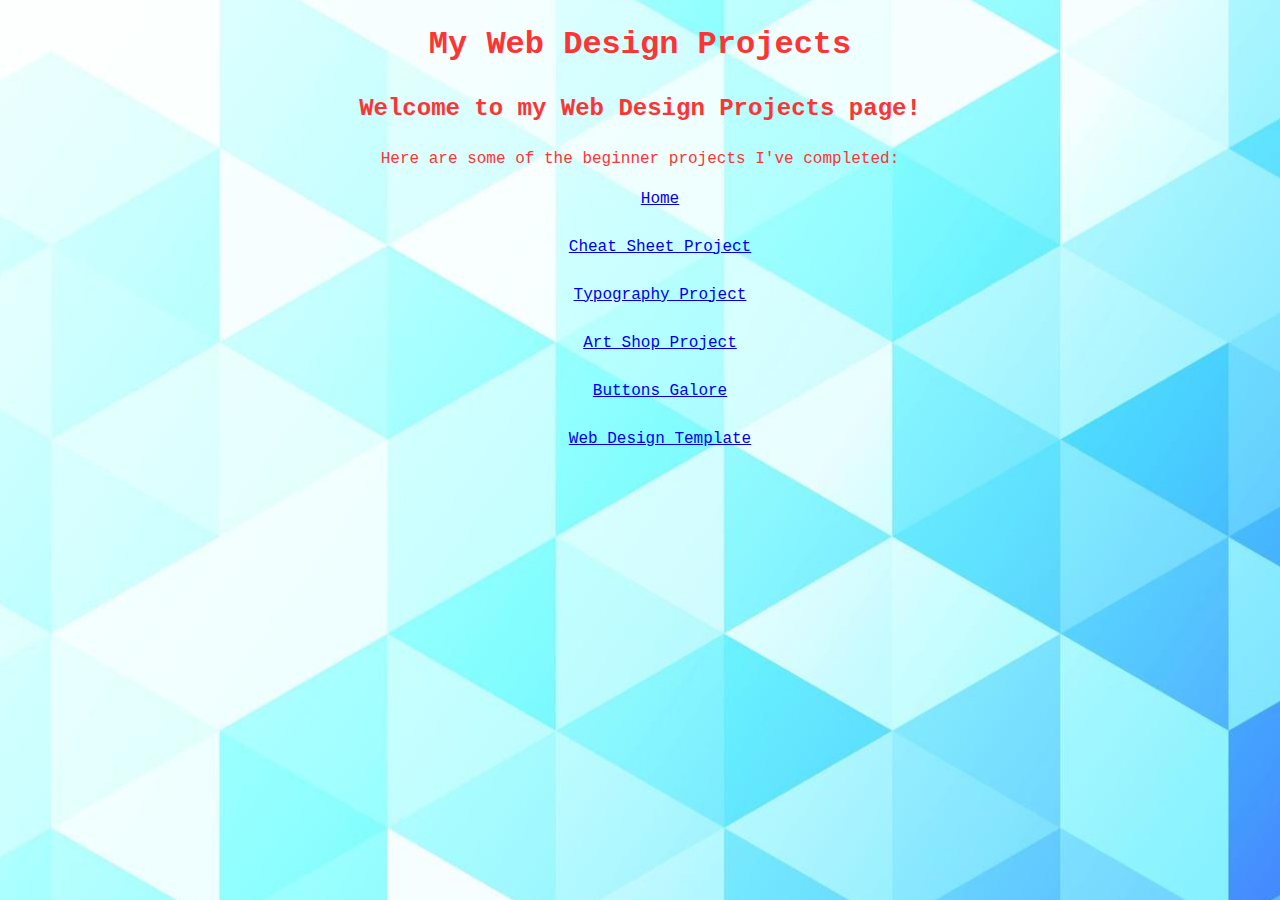
<file: index.html>
<!DOCTYPE html>
<html>
  <head>
    <meta charset="utf-8" />
    <meta http-equiv="X-UA-Compatible" content="IE=edge" />
    <title>My Codecademy Projects</title>
    <meta name="description" content="" />
    <meta name="viewport" content="width=device-width, initial-scale=1" />
    <link rel="icon" href="./Assets/Favicon/favicon.ico" />
    <link
      href="https://cdn.jsdelivr.net/npm/bootstrap@5.3.6/dist/css/bootstrap.min.css"
      rel="stylesheet"
      integrity="sha384-4Q6Gf2aSP4eDXB8Miphtr37CMZZQ5oXLH2yaXMJ2w8e2ZtHTl7GptT4jmndRuHDT"
      crossorigin="anonymous"
    />

    <link rel="stylesheet" href="styles.css" />
    <meta http-equiv="cache-control" content="max-age=0" />
  </head>
  <body>
    <div class="container">
      <h1>My Web Design Projects</h1>
    </div>

    <div class="writeup">
      <h2>Welcome to my Web Design Projects page!</h2>
      <p>Here are some of the beginner projects I've completed:</p>
    </div>
    <nav>
      <ul>
        <li><a href="index.html">Home</a></li>
        <br />
        <li><a href="./CheatSheet/index.html">Cheat Sheet Project</a></li>
        <br />
        <li>
          <a href="./TypographyCodecademy/index.html">Typography Project</a>
        </li>
        <br />
        <li><a href="./ArtShop/index.html">Art Shop Project</a></li>
        <br />
        <li><a href="./Buttons Galore/index.html">Buttons Galore</a></li>
        <br />
        <li>
          <a href="./WebDesignTemplate/index.html">Web Design Template</a>
        </li>
        <br />
      </ul>
    </nav>
  </body>
</html>
</file>
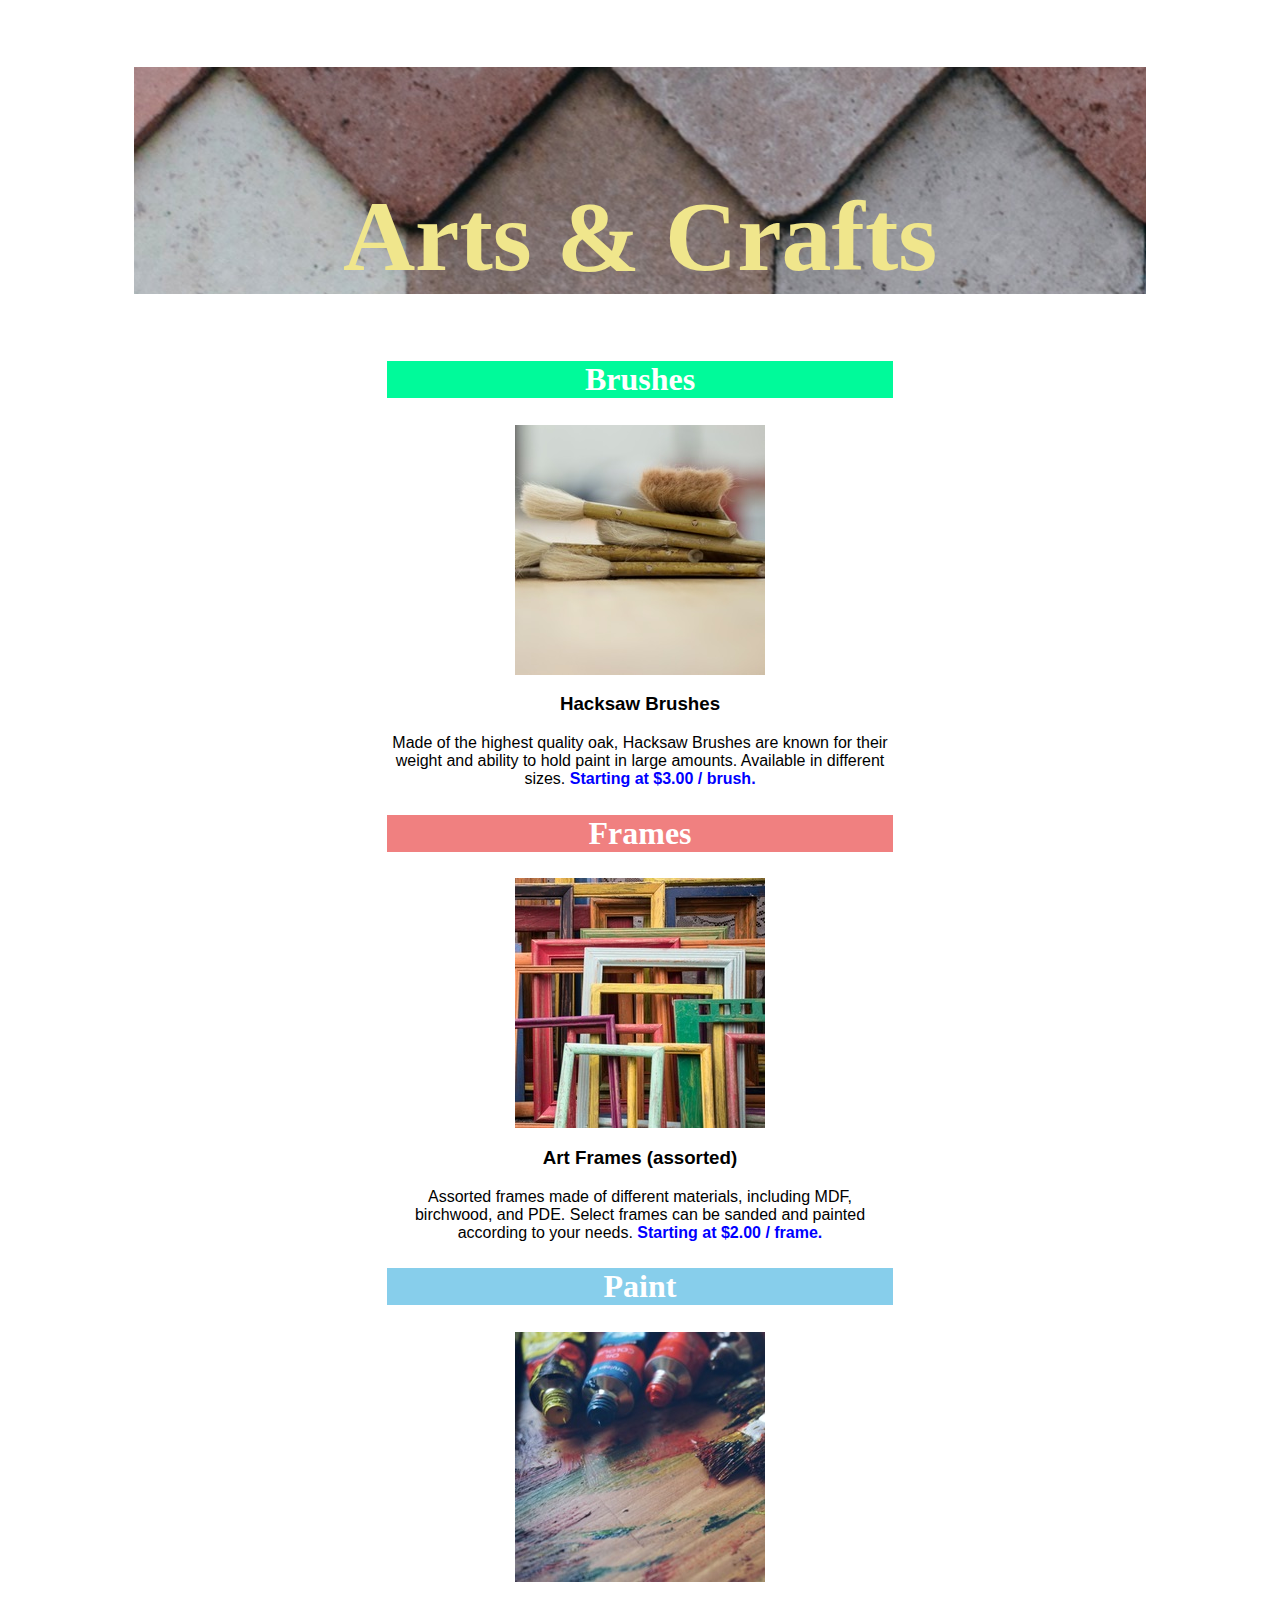
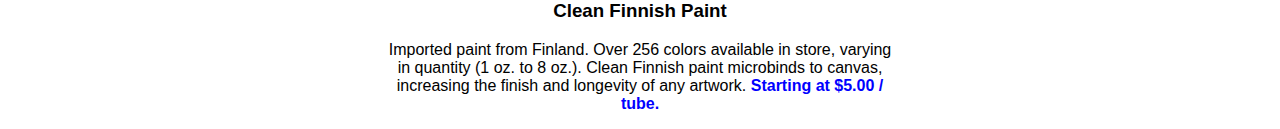
<file: Art Shop/index.html>
<!DOCTYPE html>
<html lang="en">

  <head>

    <meta charset="utf-8" />
    <meta http-equiv="X-UA-Compatible" content="IE=edge" />
    <meta http-equiv="cache-control" content="max-age=0" />
    <title>Art Shop</title>
    <meta name="description" content="" />
    <meta name="viewport" content="width=device-width, initial-scale=1" />
    <link rel="stylesheet" href="./resources/css/index.css" />

  </head>
  <body>
    <div class = "center">
    <h1>Arts & Crafts</h1>
  </div>

    <h2 class = "msgb">Brushes</h2>
    <img src="./assets/pics/hacksaw.jpeg" alt="Picture of Brushes" style = "display: block; margin-left: auto; margin-right: auto;">
    <h3>Hacksaw Brushes</h3>
    <p>Made of the highest quality oak, Hacksaw Brushes are known for their weight and ability to hold paint in large amounts. Available in different sizes. <strong class = "price">Starting at $3.00 / brush.</strong></strong></p>
    
    <h2 class = "lcb">Frames</h2>
    <img src="./assets/pics/frames.jpeg" alt="Picture of Frames" style = "display: block; margin-left: auto; margin-right: auto;">
    <h3>Art Frames (assorted)</h3>
    <p>Assorted frames made of different materials, including MDF, birchwood, and PDE. Select frames can be sanded and painted according to your needs. <strong class = "price">Starting at $2.00 / frame.</strong></p>  

    <h2 class = "sbb">Paint</h2>
    <img src="./assets/pics/finnish.jpeg" alt="Picture of Paints" style = "display: block; margin-left: auto; margin-right: auto;">
    <h3>Clean Finnish Paint</h3>
    <p>Imported paint from Finland. Over 256 colors available in store, varying in quantity (1 oz. to 8 oz.). Clean Finnish paint microbinds to canvas, increasing the finish and longevity of any artwork. <strong class = "price">Starting at $5.00 / tube.</strong></p>  

  </body>
</html>
</file>
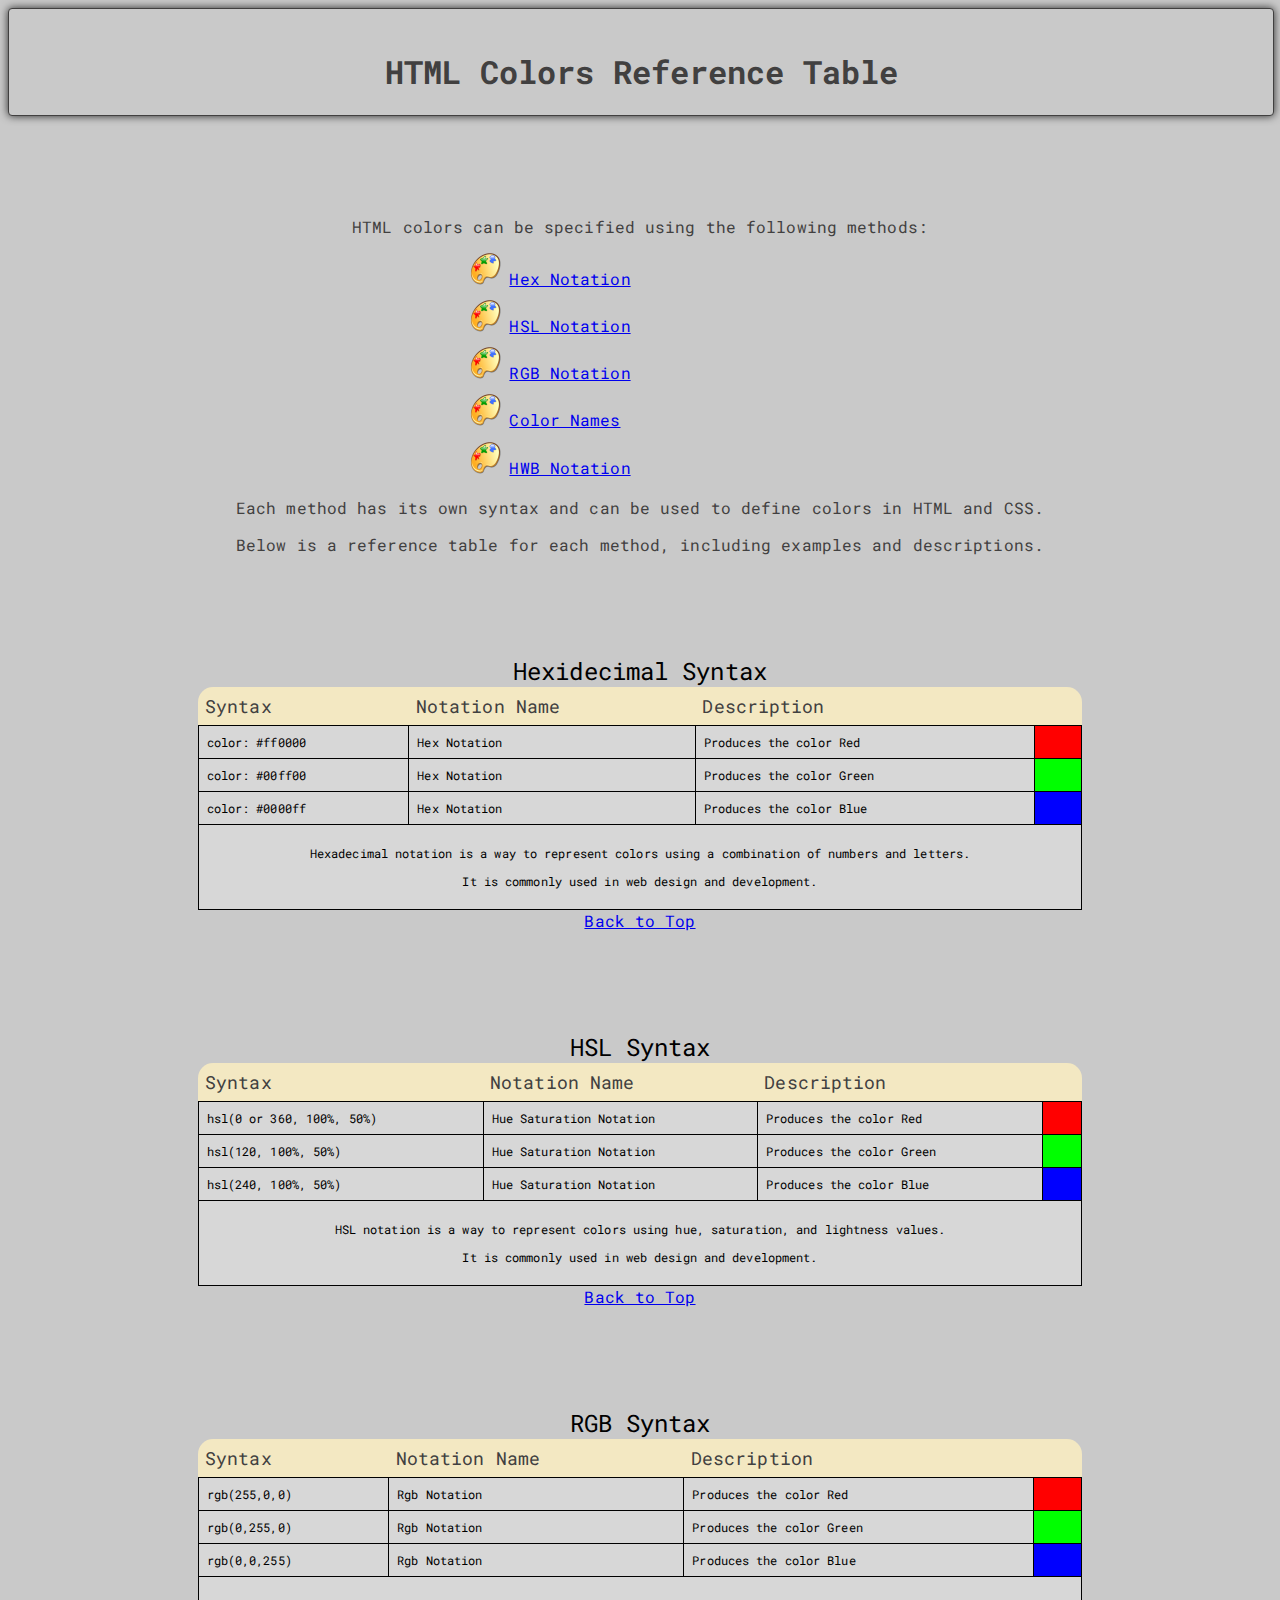
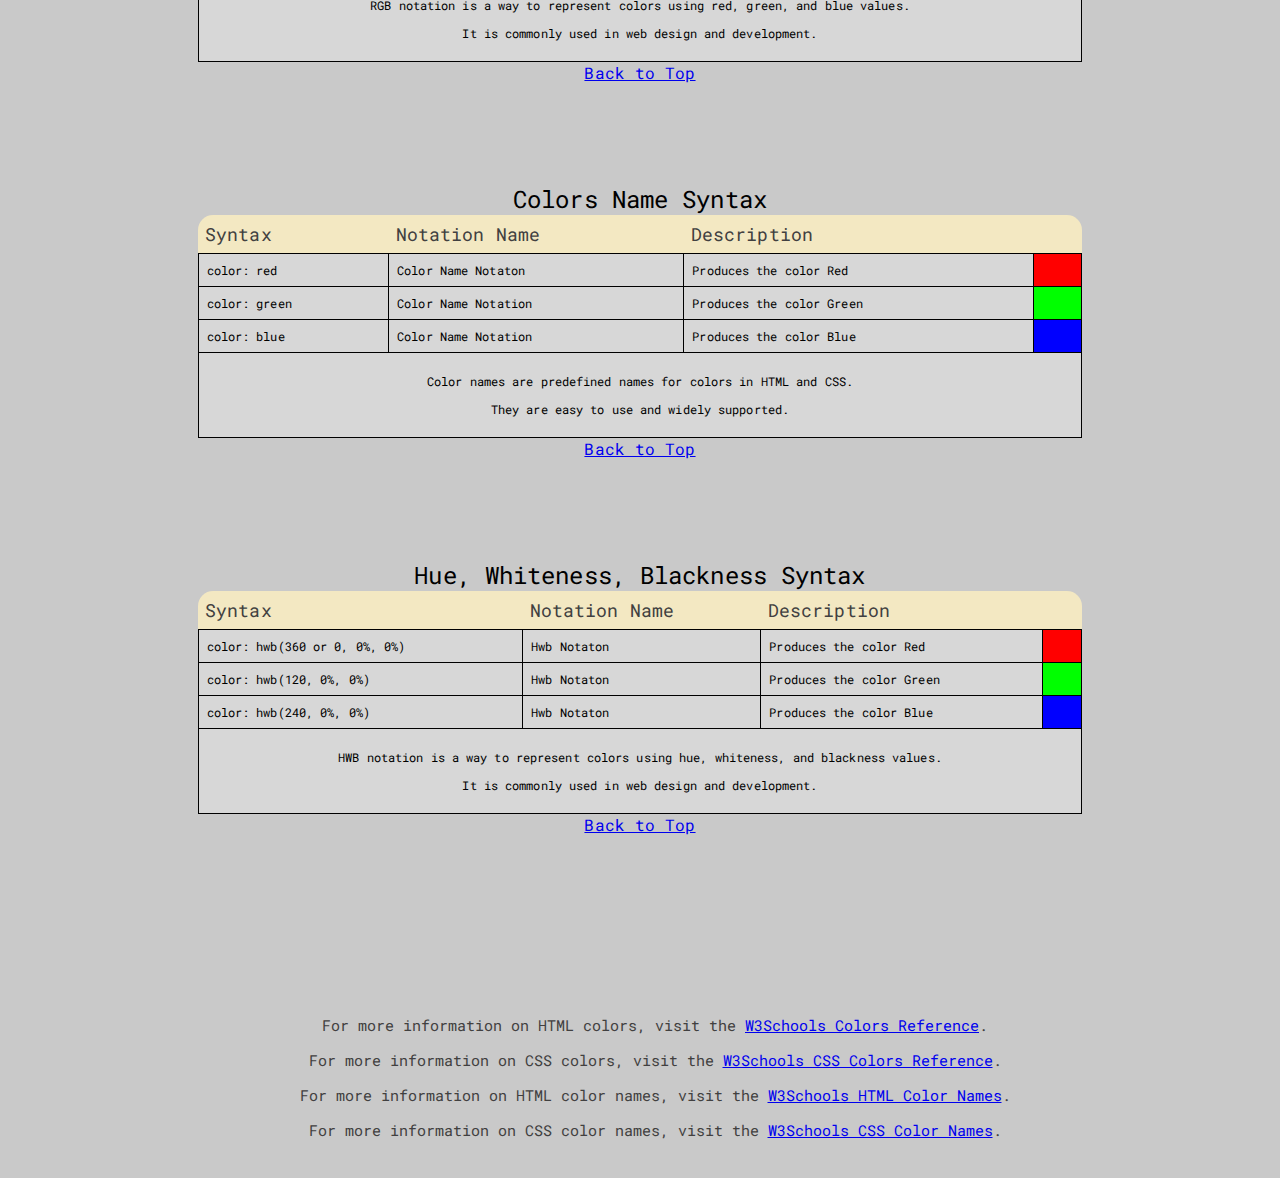
<file: CheatSheet/index.html>
<!DOCTYPE html>
<html lang="en">
  <head>
    <meta charset="utf-8" />

    <title>Color Syntax</title>
    <meta name="description" content="" />
    <meta name="viewport" content="width=device-width, initial-scale=1" />
    <link rel="icon" href="" />
    <link rel="stylesheet" href="styles.css" />

    <link rel="preconnect" href="https://fonts.googleapis.com" />
    <link rel="preconnect" href="https://fonts.gstatic.com" crossorigin />
    <link
      href="https://fonts.googleapis.com/css2?family=Roboto+Mono:ital,wght@0,100..700;1,100..700&display=swap"
      rel="stylesheet"
    />
  </head>
  <body>
    <div class="main_header" id="main_header">
      <header><h1>HTML Colors Reference Table</h1></header>
    </div>

    <div class="main_content">
      <p>HTML colors can be specified using the following methods:</p>
      <ul>
        <li><a href="#Hexidecimal">Hex Notation</a></li>
        <li><a href="#HSL">HSL Notation</a></li>
        <li><a href="#RGB">RGB Notation</a></li>
        <li><a href="#Names">Color Names</a></li>
        <li><a href="#HWB">HWB Notation</a></li>
      </ul>
      <p>
        Each method has its own syntax and can be used to define colors in HTML
        and CSS.
      </p>
      <p>
        Below is a reference table for each method, including examples and
        descriptions.
      </p>
      <!-- Hexadecimal Notation -->
      <h2 id="Hexidecimal">Hexidecimal Syntax</h2>
      <table>
        <thead>
          <tr>
            <th id="first">Syntax</th>
            <th id="second">Notation Name</th>
            <th id="third">Description</th>
            <th id="fourth"></th>
          </tr>
        </thead>
        <tbody>
          <!-- Example rows -->
          <tr>
            <td>color: #ff0000</td>
            <td>Hex Notation</td>
            <td>Produces the color Red</td>
            <td id="swatch-h1"></td>
          </tr>
          <tr>
            <td>color: #00ff00</td>
            <td>Hex Notation</td>
            <td>Produces the color Green</td>
            <td id="swatch-h2"></td>
          </tr>
          <tr>
            <td>color: #0000ff</td>
            <td>Hex Notation</td>
            <td>Produces the color Blue</td>
            <td id="swatch-h3"></td>
          </tr>
        </tbody>
        <tfoot>
          <tr>
            <td colspan="4">
              <p>
                Hexadecimal notation is a way to represent colors using a
                combination of numbers and letters.
              </p>
              <p>It is commonly used in web design and development.</p>
            </td>
          </tr>
        </tfoot>
      </table>
      <a href="#main_header" class="Btop">Back to Top</a>
      <!-- Hexadecimal with Transparency Notation -->
      <h2 id="HSL">HSL Syntax</h2>
      <table>
        <thead>
          <tr>
            <th id="first">Syntax</th>
            <th id="second">Notation Name</th>
            <th id="third">Description</th>
            <th id="fourth"></th>
          </tr>
        </thead>
        <tbody>
          <tr>
            <td>hsl(0 or 360, 100%, 50%)</td>
            <td>Hue Saturation Notation</td>
            <td>Produces the color Red</td>
            <td id="swatch-h1"></td>
          </tr>
          <tr>
            <td>hsl(120, 100%, 50%)</td>
            <td>Hue Saturation Notation</td>
            <td>Produces the color Green</td>
            <td id="swatch-h2"></td>
          </tr>
          <tr>
            <td>hsl(240, 100%, 50%)</td>
            <td>Hue Saturation Notation</td>
            <td>Produces the color Blue</td>
            <td id="swatch-h3"></td>
          </tr>
        </tbody>
        <tfoot>
          <tr>
            <td colspan="4">
              <p>
                HSL notation is a way to represent colors using hue, saturation,
                and lightness values.
              </p>
              <p>It is commonly used in web design and development.</p>
            </td>
          </tr>
        </tfoot>
      </table>
      <a href="#main_header" class="Btop">Back to Top</a>

      <h2 id="RGB">RGB Syntax</h2>
      <table>
        <thead>
          <tr>
            <th id="first">Syntax</th>
            <th id="second">Notation Name</th>
            <th id="third">Description</th>
            <th id="fourth"></th>
          </tr>
        </thead>
        <tbody>
          <tr>
            <td>rgb(255,0,0)</td>
            <td>Rgb Notation</td>
            <td>Produces the color Red</td>
            <td id="swatch-h1"></td>
          </tr>
          <tr>
            <td>rgb(0,255,0)</td>
            <td>Rgb Notation</td>
            <td>Produces the color Green</td>
            <td id="swatch-h2"></td>
          </tr>
          <tr>
            <td>rgb(0,0,255)</td>
            <td>Rgb Notation</td>
            <td>Produces the color Blue</td>
            <td id="swatch-h3"></td>
          </tr>
        </tbody>
        <tfoot>
          <tr>
            <td colspan="4">
              <p>
                RGB notation is a way to represent colors using red, green, and
                blue values.
              </p>
              <p>It is commonly used in web design and development.</p>
            </td>
          </tr>
        </tfoot>
      </table>
      <a href="#main_header" class="Btop">Back to Top</a>

      <h2 id="Names">Colors Name Syntax</h2>
      <table>
        <thead>
          <tr>
            <th id="first">Syntax</th>
            <th id="second">Notation Name</th>
            <th id="third">Description</th>
            <th id="fourth"></th>
          </tr>
        </thead>
        <tbody>
          <tr>
            <td>color: red</td>
            <td>Color Name Notaton</td>
            <td>Produces the color Red</td>
            <td id="swatch-h1"></td>
          </tr>
          <tr>
            <td>color: green</td>
            <td>Color Name Notation</td>
            <td>Produces the color Green</td>
            <td id="swatch-h2"></td>
          </tr>
          <tr>
            <td>color: blue</td>
            <td>Color Name Notation</td>
            <td>Produces the color Blue</td>
            <td id="swatch-h3"></td>
          </tr>
        </tbody>
        <tfoot>
          <tr>
            <td colspan="4">
              <p>
                Color names are predefined names for colors in HTML and CSS.
              </p>
              <p>They are easy to use and widely supported.</p>
            </td>
          </tr>
        </tfoot>
      </table>
      <a href="#main_header" class="Btop">Back to Top</a>

      <h2 id="HWB">Hue, Whiteness, Blackness Syntax</h2>
      <table>
        <thead>
          <tr>
            <th id="first">Syntax</th>
            <th id="second">Notation Name</th>
            <th id="third">Description</th>
            <th id="fourth"></th>
          </tr>
        </thead>
        <tbody>
          <tr>
            <td>color: hwb(360 or 0, 0%, 0%)</td>
            <td>Hwb Notaton</td>
            <td>Produces the color Red</td>
            <td id="swatch-h1"></td>
          </tr>
          <tr>
            <td>color: hwb(120, 0%, 0%)</td>
            <td>Hwb Notaton</td>
            <td>Produces the color Green</td>
            <td id="swatch-h2"></td>
          </tr>
          <tr>
            <td>color: hwb(240, 0%, 0%)</td>
            <td>Hwb Notaton</td>
            <td>Produces the color Blue</td>
            <td id="swatch-h3"></td>
          </tr>
        </tbody>
        <tfoot>
          <tr>
            <td colspan="4">
              <p>
                HWB notation is a way to represent colors using hue, whiteness,
                and blackness values.
              </p>
              <p>It is commonly used in web design and development.</p>
            </td>
          </tr>
        </tfoot>
      </table>
      <a href="#main_header" class="Btop">Back to Top</a>
    </div>
    <footer class="footer">
      <p>
        For more information on HTML colors, visit the
        <a
          class="footer_link"
          target="_blank"
          href="https://www.w3schools.com/colors/colors_names.asp"
          >W3Schools Colors Reference</a
        >.
      </p>
      <p>
        For more information on CSS colors, visit the
        <a
          class="footer_link"
          target="_blank"
          href="https://www.w3schools.com/cssref/css_colors_legal.asp"
          >W3Schools CSS Colors Reference</a
        >.
      </p>
      <p>
        For more information on HTML color names, visit the
        <a
          class="footer_link"
          target="_blank"
          href="https://www.w3schools.com/colors/colors_names.asp"
          >W3Schools HTML Color Names</a
        >.
      </p>
      <p>
        For more information on CSS color names, visit the
        <a
          class="footer_link"
          target="_blank"
          href="https://www.w3schools.com/cssref/css_colors_legal.asp"
          >W3Schools CSS Color Names</a
        >.
      </p>
    </footer>
  </body>
</html>
</file>
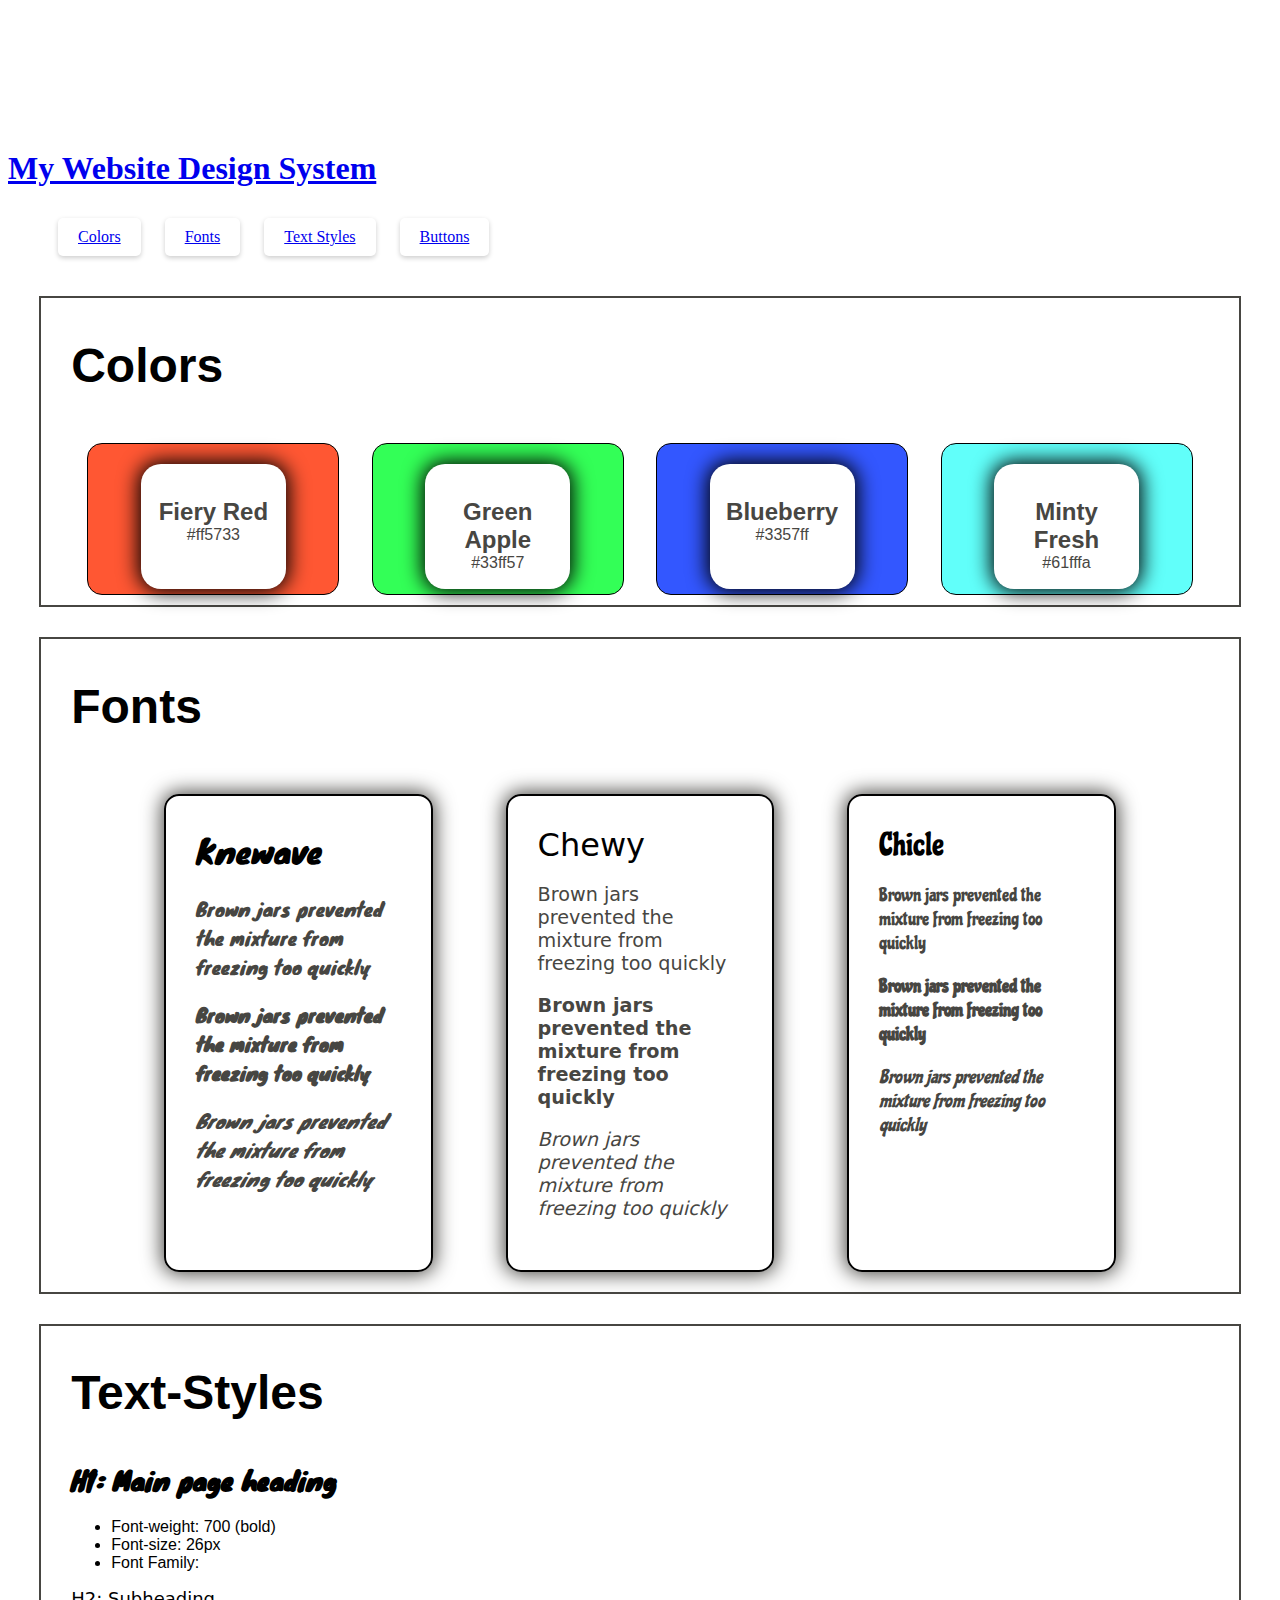
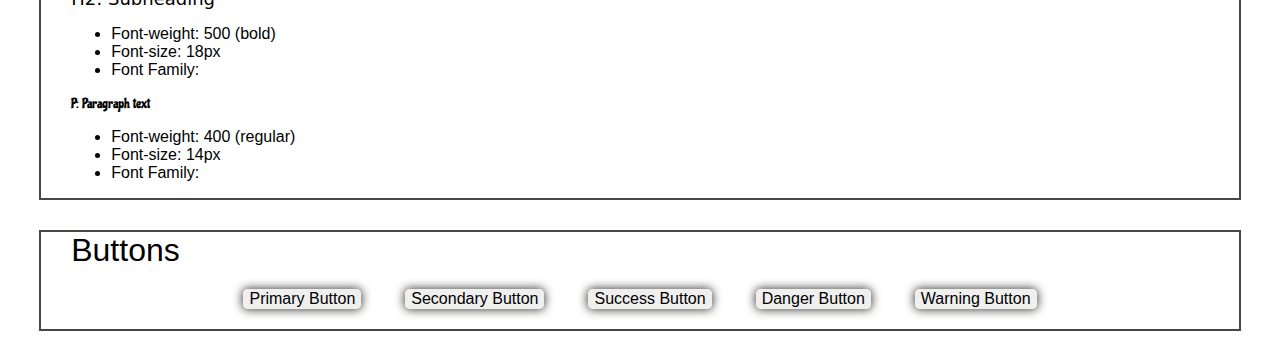
<file: WebDesignTemplate/index.html>
<!DOCTYPE html>
<html lang="en">
  <head>
    <meta charset="utf-8" />
    <meta http-equiv="X-UA-Compatible" content="IE=edge" />
    <title>My Website Style Guide</title>
    <meta name="description" content="" />
    <meta name="viewport" content="width=device-width, initial-scale=1" />
    <link rel="icon" href="favicon.ico" />
    <link rel="stylesheet" href="styles.css" />
    <link rel="preconnect" href="https://fonts.googleapis.com" />
    <link rel="preconnect" href="https://fonts.gstatic.com" crossorigin />
    <link
      href="https://fonts.googleapis.com/css2?family=Chewy&family=Chicle&family=Knewave&display=swap"
      rel="stylesheet"
    />
    <link
      href="https://cdn.jsdelivr.net/npm/bootstrap@5.3.6/dist/css/bootstrap.min.css"
      rel="stylesheet"
      integrity="sha384-4Q6Gf2aSP4eDXB8Miphtr37CMZZQ5oXLH2yaXMJ2w8e2ZtHTl7GptT4jmndRuHDT"
      crossorigin="anonymous"
    />
    <meta http-equiv="cache-control" content="max-age=0" />
  </head>
 
  <body>
    <nav id="navbar-example2" class="navbar bg-body-tertiary px-3 mb-3">
      <a class="navbar-brand" href="#"><h1>My Website Design System</h1></a>
      <ul class="nav nav-pills">
        <li class="nav-item">
          <a class="nav-link" href="#colors">Colors</a>
        </li>
        <li class="nav-item">
          <a class="nav-link" href="#fonts">Fonts</a>
        </li>
        <li class="nav-item">
          <a class="nav-link" href="#text-style">Text Styles</a>
        </li>
        <li class="nav-item">
          <a class="nav-link" href="#buttons">Buttons</a>
        </li>
      </ul>
    </nav>

    <div class="color-container" id="colors">
      <div class="color-container-heading">
        <h2>Colors</h2>
      </div>
      <div class="color-swatch" style="background-color: #ff5733">
        <div class="color-swatch-text">
          <h3>Fiery Red</h3>
          <p>#ff5733</p>
        </div>
      </div>
      <div class="color-swatch" style="background-color: #33ff57">
        <div class="color-swatch-text">
          <h3>Green Apple</h3>
          <p>#33ff57</p>
        </div>
      </div>
      <div class="color-swatch" style="background-color: #3357ff">
        <div class="color-swatch-text">
          <h3>Blueberry</h3>
          <p>#3357ff</p>
        </div>
      </div>

      <div class="color-swatch" style="background-color: #61fffa">
        <div class="color-swatch-text">
          <h3>Minty Fresh</h3>
          <p>#61fffa</p>
        </div>
      </div>
    </div>

    <div class="font-container" id="fonts">
      <div class="font-container-heading"><h2>Fonts</h2></div>
      <section class="card-section">
        <div class="container-card">
          <h3 class="knewave-regular">Knewave</h3>
          <p class="knewave-regular">
            Brown jars prevented the mixture from freezing too quickly
          </p>
          <p class="knewave-regular">
            <strong
              >Brown jars prevented the mixture from freezing too
              quickly</strong
            >
          </p>
          <p class="knewave-regular">
            <em>Brown jars prevented the mixture from freezing too quickly</em>
          </p>
        </div>
        <div class="container-card">
          <h3 class="chewy-regular">Chewy</h3>
          <p class="chewy-regular">
            Brown jars prevented the mixture from freezing too quickly
          </p>
          <p class="chewy-regular">
            <strong
              >Brown jars prevented the mixture from freezing too
              quickly</strong
            >
          </p>

          <p class="chewy-regular">
            <em>Brown jars prevented the mixture from freezing too quickly</em>
          </p>
        </div>
        <div class="container-card">
          <h3 class="chicle-regular">Chicle</h3>
          <p class="chicle-regular">
            Brown jars prevented the mixture from freezing too quickly
          </p>
          <p class="chicle-regular">
            <strong
              >Brown jars prevented the mixture from freezing too
              quickly</strong
            >
          </p>
          <p class="chicle-regular">
            <em>Brown jars prevented the mixture from freezing too quickly</em>
          </p>
        </div>
      </section>
    </div>

    <div class="text-style" id="text-style">
      <div class="text-style-heading">
        <h2>Text-Styles</h2>
      </div>
      <div class="text-style-card">
        <h1>H1: Main page heading</h1>
        <ul>
          <li>Font-weight: 700 (bold)</li>
          <li>Font-size: 26px</li>
          <li>Font Family:</li>
        </ul>
      </div>
      <div class="text-style-card">
        <h2>H2: Subheading</h2>
        <ul>
          <li>Font-weight: 500 (bold)</li>
          <li>Font-size: 18px</li>
          <li>Font Family:</li>
        </ul>
      </div>
      <div class="text-style-card">
        <p>P: Paragraph text</p>
        <ul>
          <li>Font-weight: 400 (regular)</li>
          <li>Font-size: 14px</li>
          <li>Font Family:</li>
        </ul>
      </div>
    </div>
    <div class="button-container" id="buttons">
    <div class="button-container-heading">
      <h2>Buttons</h2>
    </div>
    <div class="button-card">
      <button class="btn btn-primary">Primary Button</button>
    </div>
    <div class="button-card">
      <button class="btn btn-secondary">Secondary Button</button>
    </div>
    <div class="button-card">
      <button class="btn btn-success">Success Button</button>
    </div>
    <div class="button-card">
      <button class="btn btn-danger">Danger Button</button>
    </div>
    <div class="button-card">
      <button class="btn btn-warning">Warning Button</button>
    </div>
  </body>
</html>
</file>
<file: styles.css>
body {
    background-image: url('/Assets/Pics/background.jpg');
    background-size:auto;
    background-position: center;
    background-repeat: no-repeat;
}

body{
    background-color: #000000;
    color: #fd3434;
    font-family: 'Courier New', Courier, monospace;
    font-size: 16px;
    line-height: 1.5;
    margin: 0 auto;
    padding: 0;
    text-align: center;
}

li {
    list-style-type: none;
    margin: 0;
    padding: 0;
    text-align: center;
}
</file>
<file: Art Shop/resources/css/index.css>
h1 {
   
    background-image: url("/assets/pics/pattern.jpeg");
    font-family: helvetaica ;
    
    color: khaki;
    font-weight: bold;
    text-align: center;
    word-wrap: break-word;
    width: 80%;
    margin-left: auto;
    margin-right: auto;
   
}

@media only screen and (max-width: 2500px) {
    h1 {
      padding-top: 7rem;
      font-size: 100px;
    }
    h2 {
        font-size: 32px;
    }
  }

@media only screen and (max-width: 1000px) {
    h1 {
      padding-top: 6rem;
      font-size: 75px;
    }
    h2 {
        font-size: 26px;
    }
  }
  
  @media only screen and (max-width: 590px) {
    h1 {
      font-size: 50px;
      padding-top: 5rem;
    }
    h2 {
        font-size: 20px;
    }
  }

  @media only screen and (max-width: 270px) {
    h1 {
      font-size: 25px;
      padding-top: 4rem;
    }
    h2 {
        font-size: 14px;
    }
  }






h2.msgb {
    font-family: helvetaica ;
    color: white;
    font-weight: bold;
    background-color: mediumspringgreen;
    text-align: center;
    width: 40%;
    margin-left: auto;
    margin-right: auto;
    }

    
h2.lcb {
    font-family: helvetaica ;
    color: white;
    font-weight: bold;
    background-color: lightcoral;
    text-align: center;
    width: 40%;
    margin-left: auto;
    margin-right: auto;
    }

    
h2.sbb {
    font-family: helvetaica ;
    color: white;
    font-weight: bold;
    background-color: skyblue;
    text-align: center;
    width: 40%;
    margin-left: auto;
    margin-right: auto;
    }

    strong.price {
        font-family: Helvetica;
        color: blue;

    }

    p {
        font-family: helvetica ;
        display: block;
        margin-left: auto;
        margin-right: auto;
        
        text-align: center;
        width: 40%;
    }

     h3 {
        font-family: helvetica ;
        text-align: center;
     }
</file>
<file: CheatSheet/styles.css>
:root{
    --main-heading-color: #fd4dda;
    --main-bg-color: #f3e8c2;
    --main-text-color: #414040;
    --main-font: 'Roboto Mono', Monospace, sans-serif;
    --main-color-red: #ff0000;
    --main-color-green: #00ff00;
    --main-color-blue: rgb(0, 0, 255);
    --main-bdy-bg-color: hwb(240 79% 21%);
   
}   

body{
    background-color: var(--main-bdy-bg-color);
    font-family: var(--main-font);
    font-size: 1.5rem;
    color: var(--main-text-color);
    
}

th#first{
    background-color: var(--main-bg-color);
    text-align: left;
    padding: 7px;   
    font-family: 'Roboto Mono', 'Monospace', sans-serif;
    font-size: 18px;
    color: var(--main-bg-color-light);
    font-weight: 400;
    border-top-left-radius: 15px;
  
}

th#second{
    background-color: var(--main-bg-color);
    text-align: left;
    padding: 7px;
    font-family: 'Roboto Mono', 'Monospace', sans-serif;
    font-size: 18px;
    color: var(--main-bg-color-light);
    font-weight: 400;
    
}

th#third{
    background-color: var(--main-bg-color);
    text-align: left;
    padding: 7px;
    font-family: 'Roboto Mono', 'Monospace', sans-serif;
    font-size: 18px;
    color: var(--main-bg-color-light);
    font-weight: 400;
   
      
}

th#fourth{
    background-color: var(--main-bg-color);
    min-width: 2em;
    border-top-right-radius: 15px;
   
    
}

td#swatch-h1{
    background-color: var(--main-color-red);
    
    max-width: 2em;
}

td#swatch-h2{
    background-color: var(--main-color-green);
    
    max-width: 2em;
    
}

td#swatch-h3{
    background-color: var(--main-color-blue);
    
    max-width: 2em;
    
}

td{
    background-color: #d7d7d7;
    text-align: left;
    padding: 8px;
    border-style: solid;
    font-family: 'Roboto Mono', 'Monospace', sans-serif;
    font-size: 12px;
    color: black;
    border-width: 1px;
    
}

table{
    border-collapse: collapse;
    width: 70%;
    margin: 0 auto;
    font-family: 'Roboto Mono', 'Monospace', sans-serif;
    font-size: 12px;
    color: var(--main-text-color);

    background-color: var(--main-bdy-bg-color);
}

ul{
   list-style-image: url('./colorpaletepaintcolors_color_palete_pintur_6182.ico'); 
    list-style-position:inside;
    font-family: sans-serif;
    font-size: 1.0rem;
    line-height: 1.2rem;
    width: 30%;   
    margin-left: auto;
    margin-right: auto;
    color: var(--main-text-color);
}
li{
    font-family: 'Roboto Mono', 'Monospace', sans-serif;
    font-size: 1.0rem;
    color: var(--main-text-color);
    margin-bottom: 0.5em;
    margin-top: 0.5em;
    padding-bottom: 4px;
}

.main_header {
    width: 100%;
    font-family: 'Roboto Mono', Monospace, sans-serif;
    font-size: 1.0rem;
    color: var(--main-text-color);
    background-color: var(--main-bdy-bg-color);
    border: #414040 solid 1px;
    box-shadow: 0 0px 8px rgba(0, 0, 0, 0.8);    
    margin-bottom: 2em;
    text-align: center;
    top: 0px;
    padding-top: 20px;
    border-radius: 4px;
}

h2{
    color: black;
    font-family: var(--main-font);
    font-weight: 400;
    margin-top: 100px;
    margin-bottom: 0px;
    text-align: center;
}

.main_content{
    display: block;
    margin-top: 100px;
    margin-bottom: 150px;
    font-family: 'Roboto Mono', Monospace, sans-serif;
    font-size: 1.0rem;
    color: var(--main-text-color);
    letter-spacing: 0.1px;
    width: 100%;
    
    
}

footer {
    font-family: 'Roboto Mono', Monospace, sans-serif;
    font-size: 15px;
    color: var(--main-text-color);
    background-color: var(--main-bdy-bg-color);
    text-align: center;
    padding: 1em;
    position: relative;
    bottom: 0;
    width: 100%;
}

.Btop {
    display: block;
    width: 100%;
    text-align: center;
}

p {
    
    text-align:center;
}
</file>
<file: WebDesignTemplate/styles.css>
.color-container {
  display: flex;
  flex-direction: row;
  flex-wrap: wrap;
  justify-content: space-around;
  align-items: center;
  align-content: space-around;
  border: #474642 2px solid;
  color: #474642;
  text-align: left;
  margin: 0px auto;
  width: 90%;
  padding: 0px 30px;
  margin: 30px auto;
}



.color-swatch {
    display: inline-block;
    border: 1px solid #000000;
    color:cornsilk;
    font-family: "Chicle", serif;
    font-weight: 400;
    width: 30%;
    height: 150px;
    margin: 10px auto;
    border-radius: 15px;
    text-align: center;
    min-width: 200px;
    max-width: 250px;
}

.color-swatch-text {
  display: inline-block;
  border: 0px solid #000000;
  background-color: white;
  box-shadow: #000000 0px 0px 20px 3px;
 
  color: #474642;
  font-family:'Trebuchet MS', 'Lucida Sans Unicode', 'Lucida Grande', 'Lucida Sans', Arial, sans-serif;
  font-weight: 400;
  width: 50%;
  height: 70%;
  padding: 10px 10px;
  word-wrap: break-word;
  margin: 20px auto;
  border-radius: 20px;
  text-align: center;

  
}

.color-swatch-text h3{
  font-family:'Trebuchet MS', 'Lucida Sans Unicode', 'Lucida Grande', 'Lucida Sans', Arial, sans-serif;
  margin-bottom: 0px;
  font-size: 1.5em;
}


.color-swatch-text p{
  font-family:'Trebuchet MS', 'Lucida Sans Unicode', 'Lucida Grande', 'Lucida Sans', Arial, sans-serif;
  margin-top: 0px;
}

.card-section {
    display: flex;
    flex-wrap: wrap;
    justify-content: space-between;
    color: #474642;
    text-align: left;
    margin: auto;
    width: 90%;
}

.font-container {
    display: flex;
    flex-direction: row;
    flex-wrap: wrap;
    justify-content: space-around;
    align-items: center;
    align-content: space-around;
    border: #474642 2px solid;
    color: #474642;
    text-align: left;
    margin: 0px auto;
    width: 90%;
    padding: 0px 30px;
    margin: 30px auto;
}

.container-card {
    display: inline-block;   
    border: 2px solid #000000;
    box-shadow: 0px 0px 20px 2px;
    border-radius: 15px;
    text-align: left;
    padding: 30px;
    margin: 20px auto;
    width: 20%;
    text-wrap: normal;
    word-wrap:break-word;
}


/* Fonts */
.knewave-regular {
    font-family: "Knewave", system-ui;
    font-weight: 500;
    font-size: larger;
  }

 h3.knewave-regular{

    font-family: "Knewave", system-ui;
    font-size: 2em;
    color: #000000;
    margin: 0 auto;
  }



  .chewy-regular {
    font-family: "Chewy", system-ui;
    font-weight: 500;
    font-size: larger;
    font-style: normal;
  }

  h3.chewy-regular {
    font-family: "Chewy", system-ui;
    font-size: 2em;
    color: #000000;
    margin: 0 auto;
    
    
  }
  
  .chicle-regular {
    font-family: "Chicle", serif;
    font-weight: 500;
    font-size: larger;
    font-style: normal;
  }
  
  h3.chicle-regular {
    font-family: "Chicle", serif;
    font-size: 2em;
    color: #000000;
    margin: 0 auto;
  }

  
  .text-style{
    display: block;
    flex-wrap: wrap;
    justify-content: space-between;
    border: #474642 2px solid;
    color: #474642;
    text-align: left;
    margin: 0px auto;
    width: 90%;
    padding: 0px 30px;
    margin: 30px auto;
  }

  
  
 

  .text-style-card{
    font-family:'Trebuchet MS', 'Lucida Sans Unicode', 'Lucida Grande', 'Lucida Sans', Arial, sans-serif;
    color: #000000;
    text-align: left;
    width: 90%;
        
  }

  .color-container-heading{
    font-family:'Trebuchet MS', 'Lucida Sans Unicode', 'Lucida Grande', 'Lucida Sans', Arial, sans-serif;
    font-size: 2em;
    font-weight: 500;
    color: #000000;
    text-align: left;
    width: 100%;
    margin: 0 auto;
  }

  .font-container-heading{
    font-family:'Trebuchet MS', 'Lucida Sans Unicode', 'Lucida Grande', 'Lucida Sans', Arial, sans-serif;
    font-size: 2em;
    font-weight: 500;
    color: #000000;
    text-align: left;
    width: 100%;
    margin: 0 auto;
  }

  .text-style-heading{
    font-family:'Trebuchet MS', 'Lucida Sans Unicode', 'Lucida Grande', 'Lucida Sans', Arial, sans-serif;
    font-size: 2em;
    font-weight: 500;
    color: #000000;
    text-align: left;
    width: 100%;
    margin: 0 auto;
  }

  .text-style-card h1{
    font-family: "knewave", system-ui;
    font-weight: 700;
    font-size: 26px;
    color: #000000;
    text-align: left;
    width: 90%;
        
  }

  .text-style-card h2{
    font-family: "chewy", system-ui;
    font-weight: 500;
    font-size: 18px;
    color: #000000;
    text-align: left;
    width: 90%;
        
  }

  .text-style-card p{
    font-family: "chicle", system-ui;
    font-weight: 400;
    font-size: 14px;
    color: #000000;
    text-align: left;
    width: 90%;
        
  }

  header {
    display: flex;
    flex-direction: row;
    justify-content: space-between;
    align-items: center;
    padding: 20px;
    background-color: #474642;
    color: #ffffff;
    border-radius: 5px;
    position: fixed;
    top: 0;
    z-index: 1000;
    width: 100%;
    box-shadow: 0px 2px 5px rgba(0, 0, 0, 0.2);
  }

  body {
    margin-top: 150px; /* Adjust this value to create space for the fixed header */
  } 

  .button-container {
    display: block;
    flex-wrap: wrap;
    justify-content: space-between;
    border: #474642 2px solid;
    color: #474642;
    text-align: center;
    margin: 20px auto;
    width: 90%;
    padding: 0px 30px;
    margin: 30px auto;
  }

  .button-container h2{
    font-family:'Trebuchet MS', 'Lucida Sans Unicode', 'Lucida Grande', 'Lucida Sans', Arial, sans-serif;
    font-size: 2em;
    font-weight: 500;
    color: #000000;
    text-align: left;
    width: 100%;
    margin: 0 auto;
  }

  .button-container .button-card{
    display: inline-block;
    border: 0px solid #000000;
    box-shadow: 0px 0px 10px 1px;
    border-radius: 5px;
    text-align: center;
  align-content: space-between;
    
    margin: 20px 20px;
    text-wrap: normal;
    word-wrap:break-word;
  }
   
  
  .button-container button {
    border: none;
    border-radius: 5px;
    cursor: pointer;
    font-size: 16px;
    transition: background-color 0.3s ease;
  }

  .nav-item {
    display: inline-block;
    justify-content: space-between;
    align-items: left;
    padding: 10px 20px;
    border-radius: 5px;
    margin: 10px;
    z-index: 1000;
    box-shadow: 0px 2px 5px rgba(0, 0, 0, 0.2);
  }
</file>
